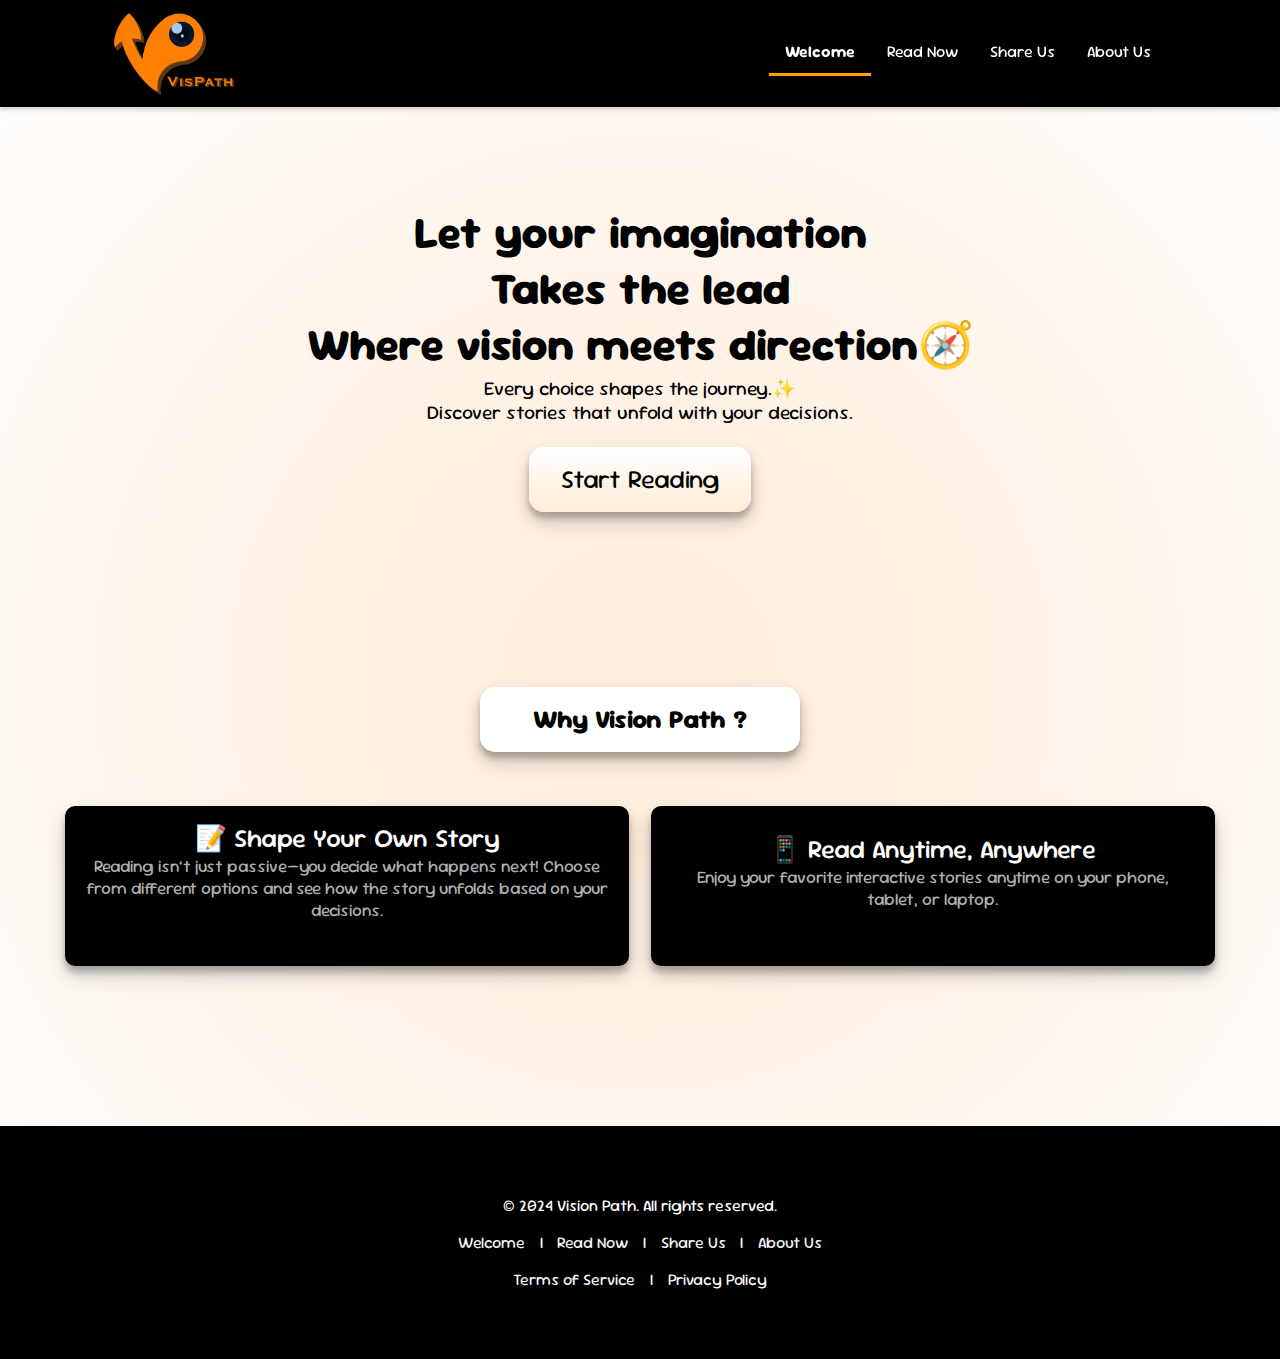
<file: index.html>
<!DOCTYPE html>
<html lang="en">
<head>
  <meta charset="UTF-8">
  <meta name="viewport" content="width=device-width, initial-scale=1.0">
  <link rel="preconnect" href="https://fonts.googleapis.com">
  <link rel="preconnect" href="https://fonts.gstatic.com" crossorigin>
  <link href="https://fonts.googleapis.com/css2?family=Sour+Gummy:ital,wght@0,100..900;1,100..900&display=swap" rel="stylesheet">
  <title>Vision Path — Welcome</title>
  <link rel="stylesheet" href="styles/index.css">
</head>
<body>

  <div class="navbar-div">
    <img class="logo" src="images/logo.png">
    <div class="nav-links">
      <a href="#" class="welcome navigation-button">
        Welcome
      </a>
      <a href="read_now.html" class="navigation-button">
        Read Now
      </a>
      <a href="share_us.html" class="navigation-button">
        Share Us
      </a>
      <a href="about_us.html" class="navigation-button">
        About Us
      </a>
   </div>
  </div>

  <div class="content">
    <div class="caption-button-div">
      <div class="caption">
          Let your imagination<br>Takes the lead<br>Where vision meets direction🧭
      </div>
      <div class="second-caption">
        Every choice shapes the journey.✨<br> Discover stories that unfold with your decisions.
      </div>
      <a href="read_now.html">
        <button class="readnow-button">
          <span>Start Reading </span>
        </button>
      </a>
    </div>
    <div class="Why-Vispath">
      Why Vision Path ?
    </div>
    <div class="Container-1">
      <div class="Container-2">
        <div class="Title">
          📝 Shape Your Own Story
        </div>
        <div class="Description">
          Reading isn’t just passive—you decide what happens next! Choose from different options and see how the story unfolds based on your decisions.
        </div>
      </div>
      <div class="Container-2">
        <div class="Title">
          📱 Read Anytime, Anywhere
        </div>
        <div class="Description">
          Enjoy your favorite interactive stories anytime on your phone, tablet, or laptop.
        </div>
      </div>
    </div>
  </div>

  <footer>
    <p class="copyright">
      © 2024 Vision Path. All rights reserved.
    </p>
    <p>
      <a href="#">Welcome</a> |
      <a href="read_now.html">Read Now</a> |
      <a href="share_us.html">Share Us</a> |
      <a href="about_us.html">About Us</a>
    </p>
    <p>
      <a href="#">Terms of Service</a> | <a href="#">Privacy Policy</a>
    </p>
  </footer>
</body>
</html>
</file>
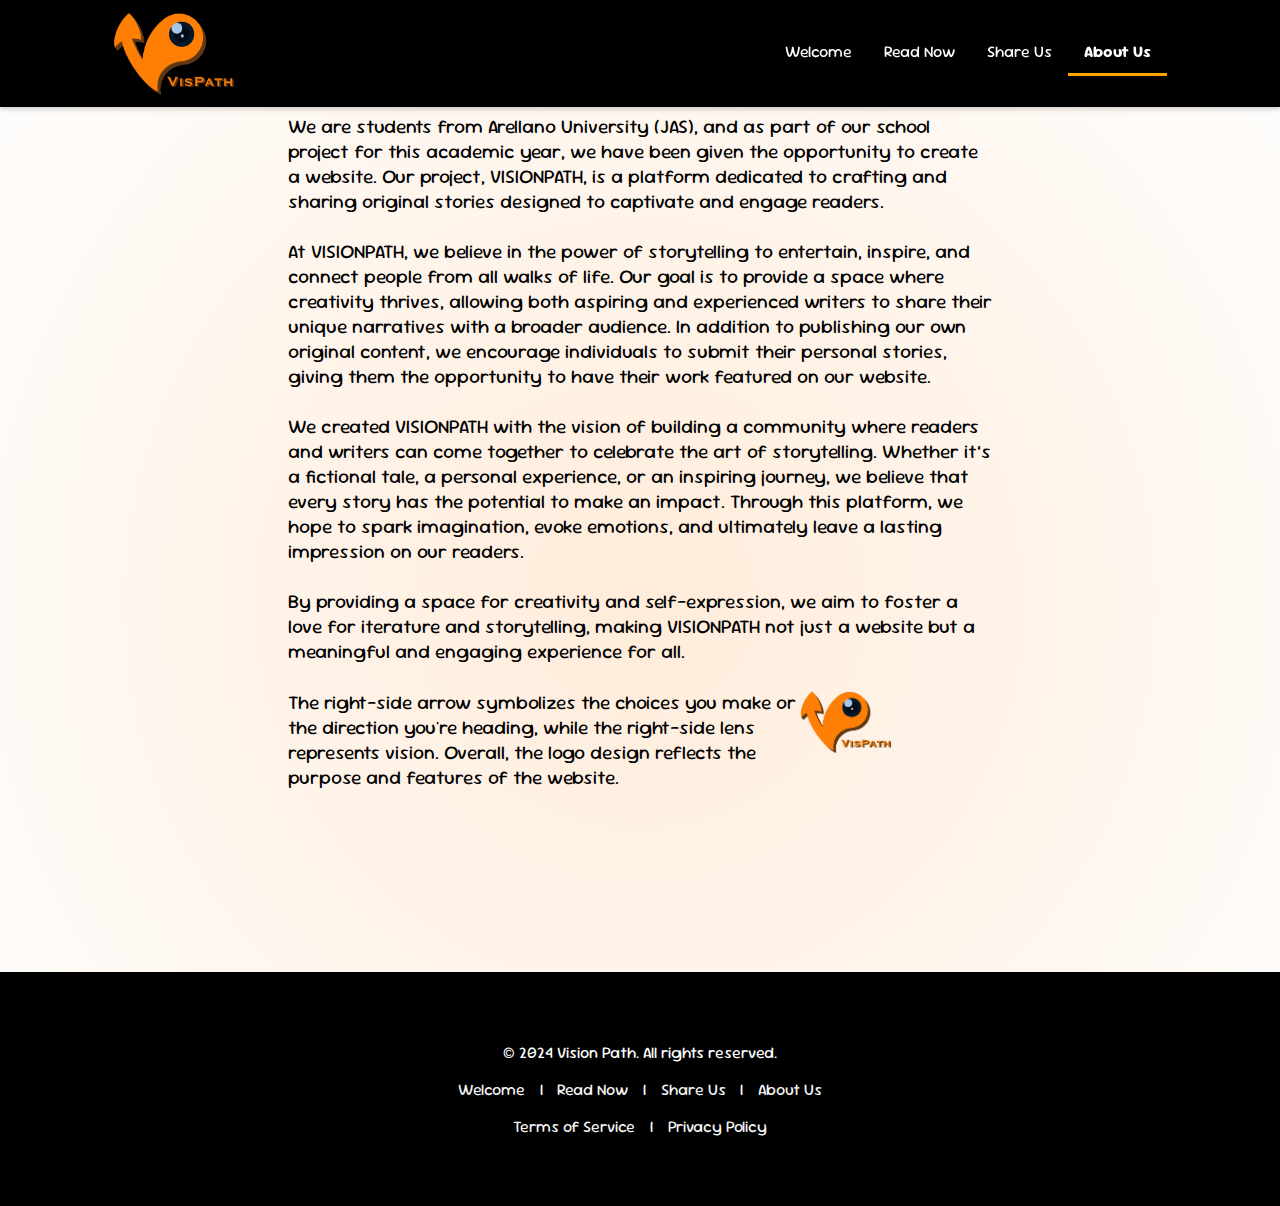
<file: about_us.html>
<!DOCTYPE html>
<html lang="en">
<head>
  <meta charset="UTF-8">
  <meta name="viewport" content="width=device-width, initial-scale=1.0">
  <link rel="preconnect" href="https://fonts.googleapis.com">
  <link rel="preconnect" href="https://fonts.gstatic.com" crossorigin>
  <link href="https://fonts.googleapis.com/css2?family=Sour+Gummy:ital,wght@0,100..900;1,100..900&display=swap" rel="stylesheet">
  <title>Vision Path — About Us</title>
  <link rel="stylesheet" href="styles/about_us.css">
</head>
<body>

  <div class="navbar-div">
    <img class="logo" src="images/logo.png">
    <div class="nav-links">
      <a href="index.html" class="navigation-button">
        Welcome
      </a>
      <a href="read_now.html" class="navigation-button">
        Read Now
      </a>
      <a href="share_us.html" class="navigation-button">
        Share Us
      </a>
      <a href="#" class="about-us navigation-button">
        About Us
      </a>
   </div>
  </div>

  <div class="content">
    <div class="about-us-container">
      <div class="about-us-paragraph about-us-font-style">
        We are students from Arellano University (JAS), and as part of our school project for 
        this academic year, we have been given the opportunity to create a website. Our 
        project, VISIONPATH, is a platform dedicated to crafting and sharing original stories 
        designed to captivate and engage readers.
        <br>
        <br> 
        At VISIONPATH, we believe in the power of storytelling to entertain, inspire, and 
        connect people from all walks of life. Our goal is to provide a space where creativity 
        thrives, allowing both aspiring and experienced writers to share their unique narratives 
        with a broader audience. In addition to publishing our own original content, we 
        encourage individuals to submit their personal stories, giving them the opportunity to 
        have their work featured on our website.
        <br>
        <br> 
        We created VISIONPATH with the vision of building a community where readers and 
        writers can come together to celebrate the art of storytelling. Whether it’s a fictional tale, 
        a personal experience, or an inspiring journey, we believe that every story has the 
        potential to make an impact. Through this platform, we hope to spark imagination, 
        evoke emotions, and ultimately leave a lasting impression on our readers.
        <br>
        <br>
        By providing a space for creativity and self-expression, we aim to foster a love for 
        iterature and storytelling, making VISIONPATH not just a website but a meaningful and 
        engaging experience for all. 
      </div>
      <div class="about-logo">
        <div class="about-logo-paragraph about-us-font-style">
          The right-side arrow symbolizes the choices you make or the direction you're heading, while the right-side lens represents vision.                  
          Overall, the logo design reflects the purpose and features of the website.
        </div>      
        <img src="images/logo.png" class="our-logo">
      </div>
    </div>
  </div>

  <footer>
    <p class="copyright">
      © 2024 Vision Path. All rights reserved.
    </p>
    <p>
      <a href="index.html">Welcome</a> |
      <a href="read_now.html">Read Now</a> |
      <a href="share_us.html">Share Us</a> |
      <a href="#">About Us</a>
    </p>
    <p>
      <a href="#">Terms of Service</a> | <a href="#">Privacy Policy</a>
    </p>
</footer>
</body>
</html>
</file>
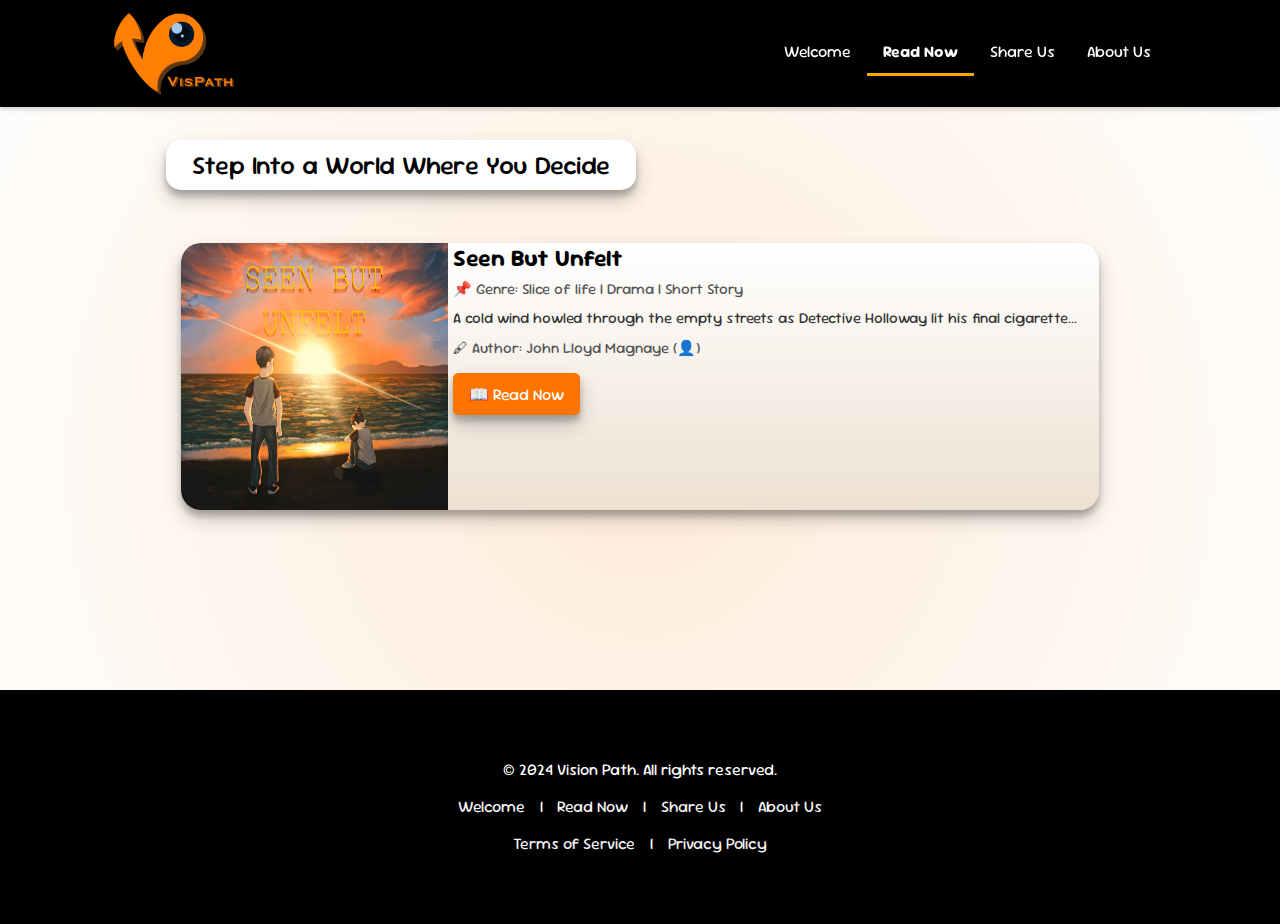
<file: read_now.html>
<!DOCTYPE html>
<html lang="en">
<head>
  <meta charset="UTF-8">
  <meta name="viewport" content="width=device-width, initial-scale=1.0">
  <link rel="preconnect" href="https://fonts.googleapis.com">
  <link rel="preconnect" href="https://fonts.gstatic.com" crossorigin>
  <link href="https://fonts.googleapis.com/css2?family=Sour+Gummy:ital,wght@0,100..900;1,100..900&display=swap" rel="stylesheet">
  <title>Vision Path — Read Now</title>
  <link rel="stylesheet" href="styles/read_now.css">
</head>
<body>

  <div class="navbar-div">
    <img class="logo" src="images/logo.png">
    <div class="nav-links">
      <a href="index.html" class="navigation-button">
        Welcome
      </a>
      <a href="#" class="read-now navigation-button">
        Read Now
      </a>
      <a href="share_us.html" class="navigation-button">
        Share Us
      </a>
      <a href="about_us.html" class="navigation-button">
        About Us
      </a>
   </div>
  </div>

  <div class="content">
    <div class="stories-caption-div">
      <p class="stories-caption">
        Step Into a World Where You Decide     
      </p>
    </div>
    <div class="story-cover-description-div">     
      <img src="images/storyCover.JPG" class="story-cover-img">
      <div class="story-description-container">
        <div class="story-title">Seen But Unfelt</div>
        <div class="story-meta">📌 Genre: Slice of life | Drama | Short Story</div>  
        <div class="story-description">A cold wind howled through the empty streets as Detective Holloway lit his final cigarette...</div>
        <div class="story-meta">🖋 Author: John Lloyd Magnaye (👤)</div>
        <a href="seen_but_unfelt.html" class="btn">📖 Read Now</a>
      </div>
    </div>
  </div>

  <footer>
    <p class="copyright">
      © 2024 Vision Path. All rights reserved.
    </p>
    <p>
      <a href="index.html">Welcome</a> |
      <a href="#">Read Now</a> |
      <a href="share_us.html">Share Us</a> |
      <a href="about_us.html">About Us</a>
    </p>
    <p>
      <a href="#">Terms of Service</a> | <a href="#">Privacy Policy</a>
    </p>
</footer>
</body>
</html>
</file>
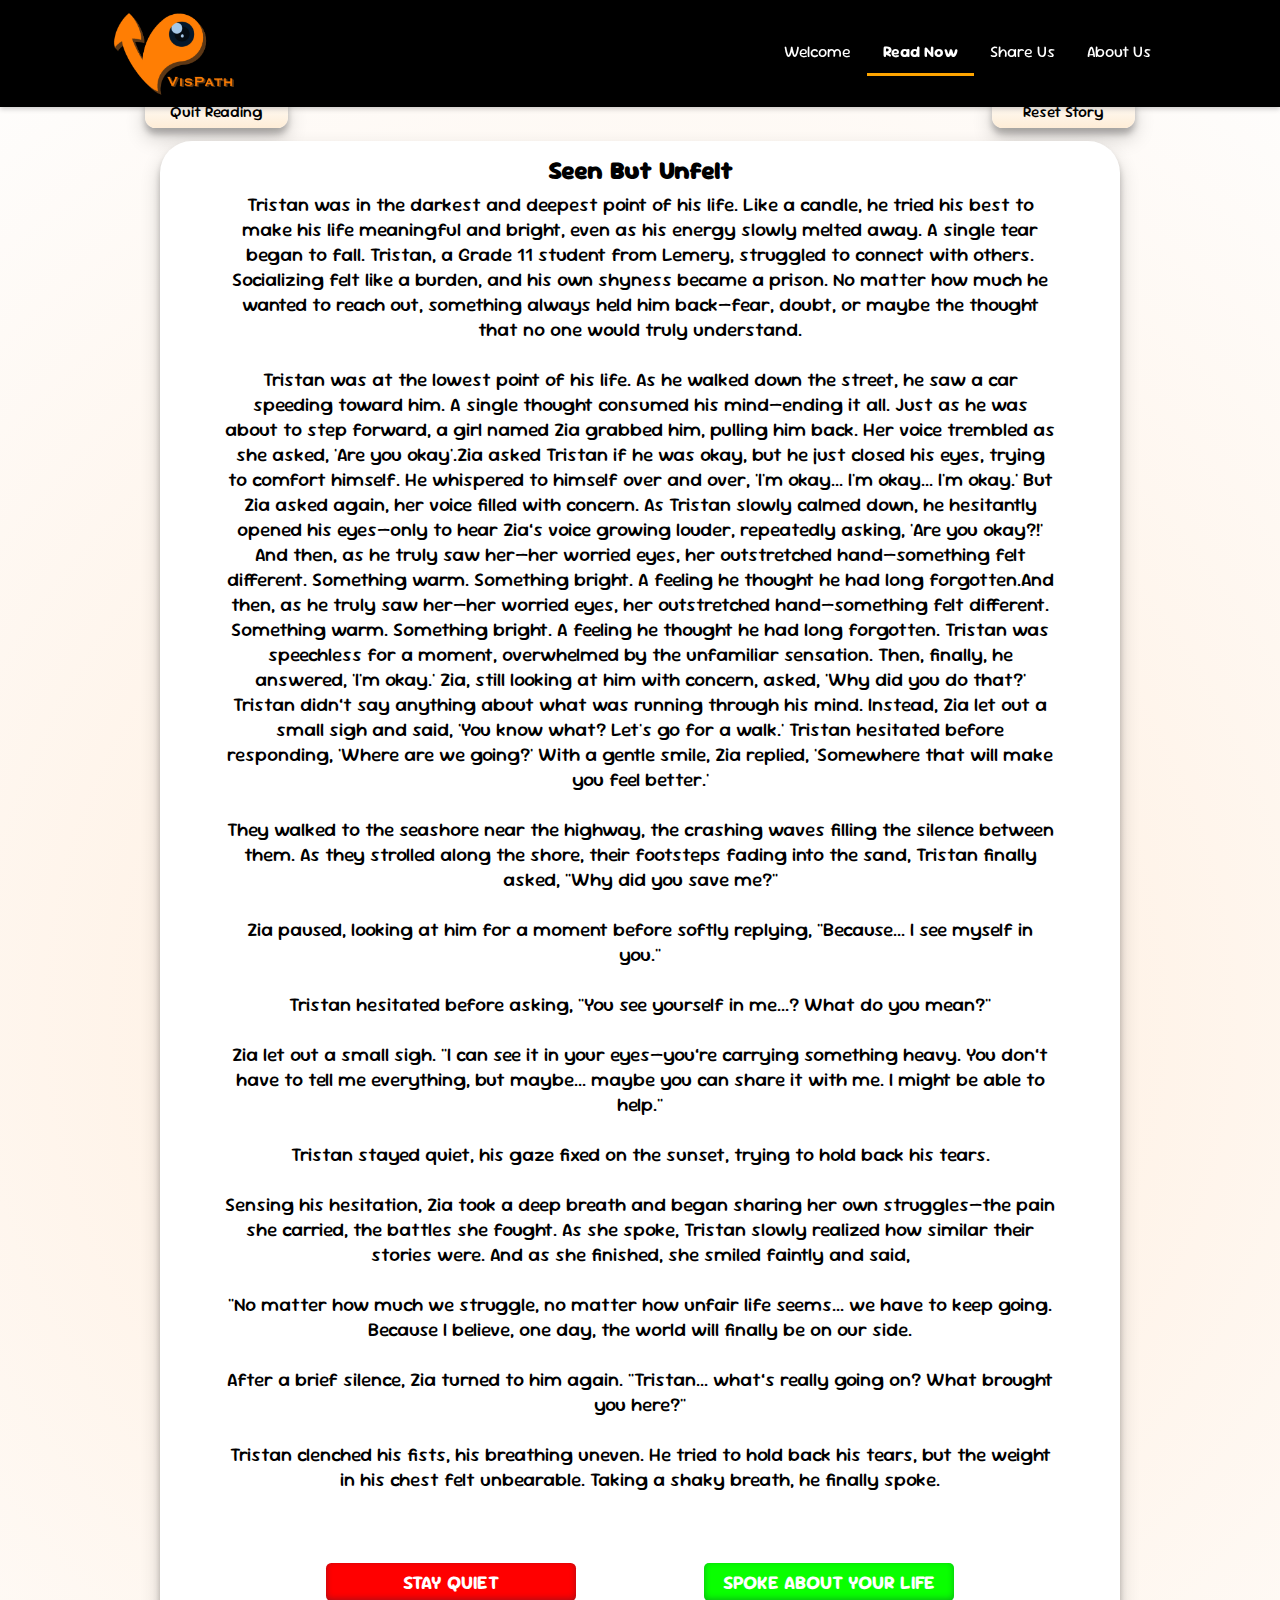
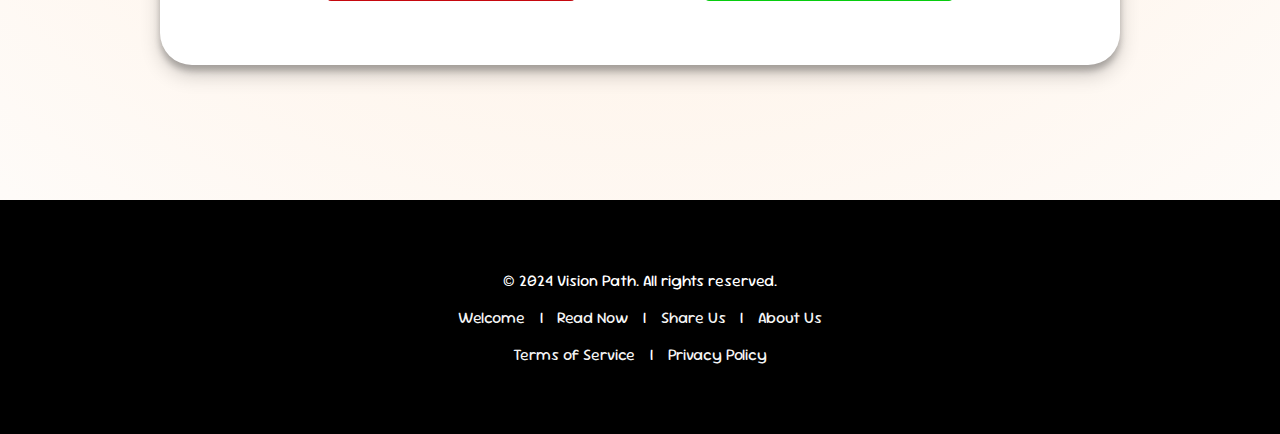
<file: seen_but_unfelt.html>
<!DOCTYPE html>
<html lang="en">
<head>
  <meta charset="UTF-8">
  <meta name="viewport" content="width=device-width, initial-scale=1.0">
  <link rel="preconnect" href="https://fonts.googleapis.com">
  <link rel="preconnect" href="https://fonts.gstatic.com" crossorigin>
  <link href="https://fonts.googleapis.com/css2?family=Sour+Gummy:ital,wght@0,100..900;1,100..900&display=swap" rel="stylesheet">
  <title>Vision Path — Read Now Seen But Unfelt</title>
  <link rel="stylesheet" href="styles/seen_but_unfelt.css">
</head>
<body>

  <div class="navbar-div">
    <img class="logo" src="images/logo.png">
    <div class="nav-links">
      <a href="index.html" class="navigation-button">
        Welcome
      </a>
      <a href="#" class="read-now navigation-button">
        Read Now
      </a>
      <a href="share_us.html" class="navigation-button">
        Share Us
      </a>
      <a href="about_us.html" class="navigation-button">
        About Us
      </a>
   </div>
  </div>

  <div class="content">
    <div class="quit-reset-button">
      <a href="read_now.html" class="quit-reading">
        Quit Reading
      </a>
      <a href="#" onclick="reset_story()" class="quit-reading">
        Reset Story
      </a>
    </div>
    <div id="container-id" class="container">
      <div class="title-container" >Seen But Unfelt</div>
      <div class="story-container">
        Tristan was in the darkest and deepest point of his life. Like a candle, he tried his best to make his life meaningful and bright, even as his energy slowly melted away. A single tear began to fall. Tristan, a Grade 11 student from Lemery, struggled to connect with others. Socializing felt like a burden, and his own shyness became a prison. No matter how much he wanted to reach out, something always held him back—fear, doubt, or maybe the thought that no one would truly understand. 
        <br>
        <br>
        Tristan was at the lowest point of his life. As he walked down the street, he saw a car speeding toward him. A single thought consumed his mind—ending it all. Just as he was about to step forward, a girl named Zia grabbed him, pulling him back. Her voice trembled as she asked, 'Are you okay'.Zia asked Tristan if he was okay, but he just closed his eyes, trying to comfort himself. He whispered to himself over and over, 'I'm okay... I'm okay... I'm okay.' But Zia asked again, her voice filled with concern. As Tristan slowly calmed down, he hesitantly opened his eyes—only to hear Zia’s voice growing louder, repeatedly asking, 'Are you okay?!' And then, as he truly saw her—her worried eyes, her outstretched hand—something felt different. Something warm. Something bright. A feeling he thought he had long forgotten.And then, as he truly saw her—her worried eyes, her outstretched hand—something felt different. Something warm. Something bright. A feeling he thought he had long forgotten. Tristan was speechless for a moment, overwhelmed by the unfamiliar sensation. Then, finally, he answered, 'I'm okay.' Zia, still looking at him with concern, asked, 'Why did you do that?' Tristan didn’t say anything about what was running through his mind. Instead, Zia let out a small sigh and said, 'You know what? Let's go for a walk.' Tristan hesitated before responding, 'Where are we going?' With a gentle smile, Zia replied, 'Somewhere that will make you feel better.'
        <br>
        <br>
        They walked to the seashore near the highway, the crashing waves filling the silence between them. As they strolled along the shore, their footsteps fading into the sand, Tristan finally asked, "Why did you save me?"
        <br>
        <br>
        Zia paused, looking at him for a moment before softly replying, "Because... I see myself in you."
        <br>
        <br>
        Tristan hesitated before asking, "You see yourself in me...? What do you mean?"
        <br>
        <br>
        Zia let out a small sigh. "I can see it in your eyes—you’re carrying something heavy. You don’t have to tell me everything, but maybe... maybe you can share it with me. I might be able to help."
        <br>
        <br>
        Tristan stayed quiet, his gaze fixed on the sunset, trying to hold back his tears.
        <br>
        <br>
        Sensing his hesitation, Zia took a deep breath and began sharing her own struggles—the pain she carried, the battles she fought. As she spoke, Tristan slowly realized how similar their stories were. And as she finished, she smiled faintly and said,
        <br>
        <br>
        "No matter how much we struggle, no matter how unfair life seems... we have to keep going. Because I believe, one day, the world will finally be on our side.
        <br>
        <br>
        After a brief silence, Zia turned to him again. "Tristan... what’s really going on? What brought you here?"
        <br>
        <br>
        Tristan clenched his fists, his breathing uneven. He tried to hold back his tears, but the weight in his chest felt unbearable. Taking a shaky breath, he finally spoke.
      </div>

      <div class="option-container">
        <div class="option1" onclick="STAY_QUIET()">
          STAY QUIET
        </div>
        <div class="option2" onclick="SPOKE_ABOUT_YOUR_LIFE()">
          SPOKE ABOUT YOUR LIFE
        </div>
      </div>
    </div>
  </div>

  <footer>
    <p class="copyright">
      © 2024 Vision Path. All rights reserved.
    </p>
    <p>
      <a href="index.html">Welcome</a> |
      <a href="#">Read Now</a> |
      <a href="share_us.html">Share Us</a> |
      <a href="about_us.html">About Us</a>
    </p>
    <p>
      <a href="#">Terms of Service</a> | <a href="#">Privacy Policy</a>
    </p>
  </footer>

  <script src="scripts/seen_but_unfelt.js"></script>
</body>
</html>
</file>
<file: styles/index.css>
.caption-button-div {
  transform: translateY(-20px); /* Nagsisimula sa taas */
  animation: slideDown 0.6s ease-out forwards;
}
@keyframes slideDown {
    from {
        transform: translateY(-20px);
    }
    to {
        transform: translateY(0);
    }
}
body {
margin: 0;
font-family:"Sour Gummy", serif;
background: rgb(255,236,218);
background: radial-gradient(circle, rgba(255,236,218,1) 0%, rgba(254,254,254,1) 100%);
}
.content {
margin: 12.5vw  4.167vw;
display: flex;
align-items: center;
flex-direction: column;
gap: 4.167vw ;
}
.navbar-div {
position: fixed;
top: 0;
left: 0;
width: 100%;
background-color: #000000;
padding: 0.833vw 0px;
display: flex;
gap: 41.667vw;
justify-content: center;
align-items: center;
color: white;
box-shadow: 0 2px 5px rgba(0, 0, 0, 0.2);
z-index: 1000;
}
.navbar-div a {
color: white;
text-decoration: none;
padding: 0.833vw 1.25vw;
}
.navbar-div a:hover {
background-color: #575757;
border-radius: 5px;
}
.nav-links {
display: flex;
}
.logo {
width: auto;
height: 6.667vw ;
}  
.welcome {
border-bottom: 0.25vw solid orange;
font-weight: bold;
}    
.caption-button-div {
text-align: center;
padding-top: 5vw ;  
padding-bottom: 8vw;  
}
.caption {
font-size: 3.500vw;
font-weight: 800;
margin: 0px;
padding: 0px;            
line-height: 125%;
}
.second-caption {
font-size: 1.5vw;
font-weight: 56.25rem;
margin-top: 0.417vw;
margin-bottom: 1.667vw;
padding: 0px;            
line-height: 125%;      
}
.readnow-button {
font-family: "Sour Gummy", serif;
padding: 1.25vw  2.5vw;
font-size: 2vw;
border: none;
border-radius: 15px;
background: rgb(254,237,215);
background: linear-gradient(0deg, rgba(254,237,215,1) 0%, rgba(255,255,255,1) 100%);
box-shadow: rgba(0, 0, 0, 0.19) 0px 10px 20px, rgba(0, 0, 0, 0.23) 0px 6px 6px;   
}
.readnow-button span {
cursor: pointer;
display: inline-block;
position: relative;
transition: 0.5s;
}
.readnow-button span:after {
content: '\00bb';
position: absolute;
opacity: 0;
top: 0;
right: -20px;
transition: 0.5s;
}
.readnow-button:hover span {
padding-right: 20px;
}
.readnow-button:hover span:after {
opacity: 1;
right: 0;
}
.Why-Vispath {
color: rgb(0, 0, 0);
background: white;
padding: 1.25vw  4.167vw;
border-radius: 15px;
font-size: 2vw ;
font-weight: 800;
display: inline-block;
box-shadow: rgba(0, 0, 0, 0.19) 0px 10px 20px, rgba(0, 0, 0, 0.23) 0px 6px 6px;
}
.Container-1 {
display: grid;
grid-template-columns: repeat(auto-fit, minmax(100px, 1fr)); 
gap: 1.667vw;
justify-content: center;
}
.Container-2 {
background-color: rgb(0, 0, 0);
padding: 1.25vw 1.667vw;
border-radius: 10px;
box-shadow: rgba(0, 0, 0, 0.19) 0px 10px 20px, rgba(0, 0, 0, 0.23) 0px 6px 6px;
text-align: center;
display: flex;
justify-content: center;
align-items: center;
flex-direction: column;
padding-bottom: 5vh;
}
.Title {
font-size: 2vw;
font-weight: 500;
color: white;
}
.Description {
margin-block-start: 0;
margin-block-end: 0;
margin: 0;
padding: 0;
color: rgba(255, 255, 255, 0.7);
font-size: 1.333vw;
font-weight: 400;
}
footer {
background: rgb(0, 0, 0);
color: white;
text-align: center;
padding: 4.167vw ;
margin-top: auto;
}
footer a {
color: #f4f4f4;
text-decoration: none;
margin: 0px  0.833vw;
}

@media (max-width: 768px) {

  .navbar-div {
    padding: 1.30vw 0px;
    gap: 42.97vw;
  }
  .navigation-button {
    font-size: 1.46vw ;
  }
  .navbar-div a {
    color: white;
    text-decoration: none;
    padding: 1.04vw 1.30vw;
  }
  .logo {
    width: auto;
    height: 6.51vw;
  }
  .welcome {
    border-bottom: 0.5vw solid orange;
    font-weight: bold;
  }
  .content {
    margin: 13.02vw 6.51vw;
    display: flex;
    align-items: center;
    flex-direction: column;
    gap: 4.56vw ;
  }
  .caption-button-div {
  text-align: center;
  padding-top: 3.500vw ;  
  padding-bottom: 7vw;  
  }
  .caption {
    font-size: 3.500vw;
    font-weight: 800;
    margin: 0px;
    padding: 0px;            
    line-height: 125%;
  }
  .second-caption {
    font-size: 1.5vw;
    font-weight: 56.25rem;
    margin-top: 0.417vw;
    margin-bottom: 1.667vw;
    padding: 0px;            
    line-height: 125%;      
  }
  .readnow-button {
    padding: 1.25vw  2.5vw;
    font-size: 2vw;
    border: none;
    border-radius: 15px;
    background: rgb(254,237,215);
    background: linear-gradient(0deg, rgba(254,237,215,1) 0%, rgba(255,255,255,1) 100%);
    box-shadow: rgba(0, 0, 0, 0.19) 0px 10px 20px, rgba(0, 0, 0, 0.23) 0px 6px 6px;   
  }
  .readnow-button span {
    cursor: pointer;
    display: inline-block;
    position: relative;
    transition: 0.5s;
  }
  .readnow-button span:after {
    content: '\00bb';
    position: absolute;
    opacity: 0;
    top: 0;
    right: -20px;
    transition: 0.5s;
  }
  .readnow-button:hover span {
    padding-right: 20px;
  }
  .readnow-button:hover span:after {
    opacity: 1;
    right: 0;
  }
  .Why-Vispath {
    padding: 1.25vw  4.167vw;
    font-size: 2vw ;
  }
  .Container-1 {
    grid-template-columns: repeat(auto-fit, minmax(100px, 1fr)); 
    gap: 1.667vw;
    justify-content: center;
  }
  .Container-2 {
    padding: 1.25vw 1.667vw;
    display: flex;
    justify-content: center;
    align-items: center;
    flex-direction: column;
    padding-bottom: 5vh;
  }
  .Title {
    font-size: 2vw;
  }
  .Description {
    font-size: 1.333vw;
  }
  .copyright {
    font-size: 1.43vw;
  }
  footer {
    padding: 2.604vw;
    margin-top: auto;
  }
  footer a {
    margin: 0px 1.042vw;
    font-size: 1.433vw;
  }
}

@media (max-width: 576px) {
  .navbar-div {
    padding: 2vw 1vw;
    gap: 19.46vw;
  }
  .navigation-button {
    font-size: 2.5vw;
  }
  .navbar-div a {
    color: white;
    text-decoration: none;
    padding: 1.21vw 1.95vw ;
  }
  .logo {
    width: auto;
    height: 8vw ;
  }
  .welcome {
    border-bottom: 0.5vw solid orange;
    font-weight: bold;
  }
  .content {
    margin-top: 40vw ;
    margin-left: 12.17vw;
    margin-right: 12.17vw;
    margin-bottom: 8vw;
    display: flex;
    align-items: center;
    flex-direction: column;
    gap: 15vw  ;
  }
  .caption-button-div {
  text-align: center;
  padding-top: 0px ;
  margin-top: 20vw;
  margin-bottom: 30vw;  
  padding-bottom: 0.2vw;  
  }
  .caption {
    font-size: 7vw;
    font-weight: 800;
    margin: 0px;
    padding: 0px;            
    line-height: 125%;
  }
  .second-caption {
    font-size: 4vw;
    font-weight: 56.25rem;
    margin-top: 0.417vw;
    margin-bottom: 2vw;
    padding: 0px;            
    line-height: 125%;      
  }
  .readnow-button {
    padding: 3vw  6vw;
    font-size: 3vw;
    border: none;
    border-radius: 15px;
    background: rgb(254,237,215);
    background: linear-gradient(0deg, rgba(254,237,215,1) 0%, rgba(255,255,255,1) 100%);
    box-shadow: rgba(0, 0, 0, 0.19) 0px 10px 20px, rgba(0, 0, 0, 0.23) 0px 6px 6px;   
  }
  .readnow-button span {
    cursor: pointer;
    display: inline-block;
    position: relative;
    transition: 0.5s;
  }
  .readnow-button span:after {
    content: '\00bb';
    position: absolute;
    opacity: 0;
    top: 0;
    right: -1.5vw;
    transition: 0.5s;
  }
  .readnow-button:hover span {
    padding-right: 2vw;
  }
  .readnow-button:hover span:after {
    opacity: 1;
    right: 0;
  }
  .Why-Vispath {
    padding: 2vw  4vw;
    font-size: 5vw ;
  }
  .Container-1 {
    grid-template-columns: 1fr;
    grid-auto-rows: 30vw; 
    gap: 8vw;
    justify-content: center;
  }
  .Container-2 {
    padding: 1vw 1.44vw;
    display: flex;
    justify-content: center;
    align-items: center;
    flex-direction: column;
    padding-bottom: 2vw;
  }
  .Title {
    font-size: 5vw;
  }
  .Description {
    font-size: 3vw;
  }
  .copyright {
    font-size: 2.5vw;
    margin-top: 1vw;
    margin-bottom: 0px;
  }
  footer {
    padding: 2vw;
    margin-top: auto;
    display: flex;
    flex-direction: column;
    gap: 0vw;
  }
  p {
    margin: 0px;
    margin-bottom: 1vw;
  }
  footer a {
    margin: 0px  0vw;
    font-size: 2.5vw;
  }
}
</file>
<file: styles/about_us.css>
.content {
  transform: translateY(-20px); /* Nagsisimula sa taas */
  animation: slideDown 0.6s ease-out forwards;
}
@keyframes slideDown {
  from {
      transform: translateY(-20px);
  }
  to {
      transform: translateY(0);
  }s
}

body {
  margin: 0;
  font-family: "Sour Gummy", serif;
  background: rgb(255,236,218);
  background: radial-gradient(circle, rgba(255,236,218,1) 0%, rgba(254,254,254,1) 100%);
}
.content {
  margin: 10.5vw  4.167vw;
  display: flex;
  align-items: center;
  flex-direction: column;
  gap: 4.167vw ;
}
.navbar-div {
  position: fixed;
  top: 0;
  left: 0;
  width: 100%;
  background-color: #000000;
  padding: 0.833vw 0px;
  display: flex;
  gap: 41.667vw;
  justify-content: center;
  align-items: center;
  color: white;
  box-shadow: 0 2px 5px rgba(0, 0, 0, 0.2);
  z-index: 1000;
}
.navbar-div a {
  color: white;
  text-decoration: none;
  padding: 0.833vw 1.25vw;
}
.navbar-div a:hover {
  background-color: #575757;
  border-radius: 5px;
}
.nav-links {
  display: flex;
}
.logo {
  width: auto;
  height: 6.667vw ;
}
.about-us {
  border-bottom: 0.25vw solid orange;
  font-weight: bold;
}
.about-us-container {
  display:flex ;
  display: flex;
  flex-direction: column;
  justify-content: center;
  align-items: center;
  width: 55vw;
  min-height: 50vw;
  gap: 2vw;
}
.about-us-font-style {
  font-size: 1.5vw;
}
.about-logo {
  display: grid ;
  grid-template-columns: repeat(2, 10vw);
  grid-template-rows: repeat(1, 10vw);
  justify-content: start;
  align-items: start;
  width: 55vw;
  height: auto;
  gap: 30vw;
}
.about-logo-paragraph {
  width: 40vw;
  height: auto;
}
.our-logo {
  width: auto;
  height: 5vw;
}
footer {
  background: rgb(0, 0, 0);
  color: white;
  text-align: center;
  padding: 4.167vw ;
  margin-top: auto;
}
footer a {
  color: #f4f4f4;
  text-decoration: none;
  margin: 0px  0.833vw;
}

@media (max-width: 768px) {

  .navbar-div {
    padding: 1.30vw 0px;
    gap: 42.97vw;
  }
  .navigation-button {
    font-size: 1.46vw ;
  }
  .navbar-div a {
    color: white;
    text-decoration: none;
    padding: 1.04vw 1.30vw;
  }
  .logo {
    width: auto;
    height: 6.51vw;
  }
  .about-us {
    border-bottom: 0.5vw solid orange;
    font-weight: bold;
  }
  .content {
    margin-top: 15.02vw;
    margin-bottom: 20vw;
    margin-left: 6.51vw;
    margin-right: 6.51vw;
    display: flex;
    align-items: center;
    flex-direction: column;
    gap: 4.56vw ;
  }
  .about-us-container {
    display:flex ;
    display: flex;
    flex-direction: column;
    justify-content: center;
    align-items: center;
    width: 65vw;
    min-height: 50vw;
    gap: 2vw;
  }
  .about-us-font-style {
    font-size: 2.5vw;
  }
  .about-logo {
    display: grid ;
    grid-template-columns: repeat(2, 10vw);
    grid-template-rows: repeat(1, 10vw);
    justify-content: start;
    align-items: start;
    width: 65vw;
    height: auto;
    gap: 40vw;
  }
  .about-logo-paragraph {
    width: 50vw;
    height: auto;
  }
  .our-logo {
    width: auto;
    height: 9vw;
  }
  .copyright {
    font-size: 1.43vw;
  }
  footer {
    padding: 2.604vw;
    margin-top: auto;
  }
  footer a {
    margin: 0px 1.042vw;
    font-size: 1.433vw;
  }
}
@media (max-width: 576px) {
  .navbar-div {
    padding: 2vw 1vw;
    gap: 19.46vw;
  }
  .navigation-button {
    font-size: 2.5vw;
  }
  .navbar-div a {
    color: white;
    text-decoration: none;
    padding: 1.21vw 1.95vw ;
  }
  .logo {
    width: auto;
    height: 8vw ;
  }
  .about-us {
    border-bottom: 0.5vw solid orange;
    font-weight: bold;
  }
  .content {
    margin-top: 20vw;
    margin-bottom: 70vw;
    margin-left: 6.51vw;
    margin-right: 6.51vw;
    display: flex;
    align-items: center;
    flex-direction: column;
    gap: 4.56vw ;
  }
  .about-us-container {
    display:flex ;
    display: flex;
    flex-direction: column;
    justify-content: center;
    align-items: center;
    width: 65vw;
    min-height: 50vw;
    gap: 10vw;
  }
  .about-us-font-style {
    font-size: 4.5vw;
  }
  .about-logo {
    display: grid ;
    grid-template-columns: repeat(2, 10vw);
    grid-template-rows: repeat(1, 10vw);
    justify-content: start;
    align-items: start;
    width: 65vw;
    height: auto;
    gap: 40vw;
  }
  .about-logo-paragraph {
    width: 50vw;
    height: auto;
  }

  .our-logo {
    width: auto;
    height: 15vw;
  }
  .copyright {
    font-size: 2.5vw;
    margin-top: 1vw;
    margin-bottom: 0px;
  }
  footer {
    padding: 2vw;
    margin-top: auto;
    display: flex;
    flex-direction: column;
    gap: 0vw;
  }
  p {
    margin: 0px;
    margin-bottom: 1vw;
  }
  footer a {
    margin: 0px  0vw;
    font-size: 2.5vw;
  }
}
</file>
<file: styles/read_now.css>
.content {
  transform: translateY(-20px); /* Nagsisimula sa taas */
  animation: slideDown 0.6s ease-out forwards;
}
@keyframes slideDown {
  from {
      transform: translateY(-20px);
  }
  to {
      transform: translateY(0);
  }s
}
body {
  margin: 0;
  font-family: "Sour Gummy", serif;
  background: rgb(255,236,218);
  background: radial-gradient(circle, rgba(255,236,218,1) 0%, rgba(254,254,254,1) 100%);
}
.content {
  margin: 12.5vw  4.167vw;
  display: flex;
  align-items: center;
  flex-direction: column;
  gap: 4.167vw ;
}
.navbar-div {
  position: fixed;
  top: 0;
  left: 0;
  width: 100%;
  background-color: #000000;
  padding: 0.833vw 0px;
  display: flex;
  gap: 41.667vw;
  justify-content: center;
  align-items: center;
  color: white;
  box-shadow: 0 2px 5px rgba(0, 0, 0, 0.2);
  z-index: 1000;
}
.navbar-div a {
  color: white;
  text-decoration: none;
  padding: 0.833vw 1.25vw;
}
.navbar-div a:hover {
  background-color: #575757;
  border-radius: 5px;
}
.nav-links {
  display: flex;
}
.logo {
  width: auto;
  height: 6.667vw ;
}
.read-now {
  border-bottom: 0.25vw solid orange;
  font-weight: bold;
}
.stories-caption-div {
  margin-right: 37.333vw;
  color: rgb(0, 0, 0);
  background: white;
  padding: 0.667vw 2vw;
  border-radius: 15px;
  font-size:  2vw;
  font-weight: 800;
  box-shadow: rgba(0, 0, 0, 0.19) 0px 10px 20px, rgba(0, 0, 0, 0.23) 0px 6px 6px;     
}
.stories-caption {
  margin: 0px;
  font-size:  2vw;
  font-weight: 500;
  color: rgb(0, 0, 0);
}
.story-cover-description-div {
  background: rgb(237,225,209);
  background: linear-gradient(0deg, rgba(237,225,209,1) 0%, rgba(255,255,255,1) 100%);
  display: flex;
  flex-direction: row;
  justify-content: start;
  gap: 0.417vw;
  margin: 0px;
  padding-right: 1.667vw;
  border-radius: 20px;
  box-shadow: rgba(0, 0, 0, 0.19) 0px 10px 20px, rgba(0, 0, 0, 0.23) 0px 6px 6px;    
}
.story-container {
  background: white;
  padding: 1.667vw;
  width: 400px;
  border-radius: 10px;
  box-shadow: 0 4px 10px rgba(0, 0, 0, 0.1);
}
.story-title {
  font-size: 1.833vw;
  font-weight: bold;
}
.story-meta {
  color: #555;
  font-size: 1.167vw;
  margin: 0.417vw 0px;
}
.story-description {
  font-size:  1.167vw;
  color: #333;
  margin:  0.833vw 0px;
}
.btn {
  display: inline-block;
  text-decoration: none;
  color: white;
  background: #ff7300;
  padding:  0.833vw 1.25vw;
  border-radius: 0.417vw;
  margin-top:  0.833vw;
  text-align: center;
  box-shadow: rgba(0, 0, 0, 0.19) 0px 10px 20px, rgba(0, 0, 0, 0.23) 0px 6px 6px;    
}      
.story-cover-img {
  max-width: 500%;
  height: auto;
  width: 20.833vw;
  aspect-ratio: 1/1;
  margin: 0px;
  border-top-left-radius: 20px;
  border-bottom-left-radius: 20px;
}
.story-description-div {
  margin: 0px;
}
footer {
  background: rgb(0, 0, 0);
  color: white;
  text-align: center;
  padding: 4.167vw ;
  margin-top: auto;
}
footer a {
  color: #f4f4f4;
  text-decoration: none;
  margin: 0px  0.833vw;
}

@media (max-width: 768px) {

  .navbar-div {
    padding: 1.30vw 0px;
    gap: 42.97vw;
  }
  .navigation-button {
    font-size: 1.46vw ;
  }
  .navbar-div a {
    color: white;
    text-decoration: none;
    padding: 1.04vw 1.30vw;
  }
  .logo {
    width: auto;
    height: 6.51vw;
  }
  .read-now {
    border-bottom: 0.5vw solid orange;
    font-weight: bold;
  }
  .content {
    margin: 13.02vw 6.51vw;
    display: flex;
    align-items: center;
    flex-direction: column;
    gap: 4.56vw ;
  }
  .stories-caption {
    font-size: 1.88vw ;
    font-weight: 500;
  }
  .stories-caption-div {
    margin-right: 41.67vw ;
    padding: 1.04vw  3.13vw;
  }
  .story-title {
    font-size: 1.95vw;
  }
  .story-meta {
    font-size: 1.30vw ;
    margin: 0.39vw 0px;
  }
  .story-description {
    font-size:  1.43vw;
    margin: 0.65vw 0px;
  }
  .btn {
    padding: 0.65vw 1.30vw;
    border-radius: 0.65vw;
    margin-top: 0.65vw;
    font-size:  1.43vw;
  }     
  .story-cover-img {
    max-width: 500%;
    height: 19.53vw;
    width: auto;
  }
  .copyright {
    font-size: 1.43vw;
  }
  footer {
    padding: 2.604vw;
    margin-top: auto;
  }
  footer a {
    margin: 0px 1.042vw;
    font-size: 1.433vw;
  }
}

@media (max-width: 576px) {
  .navbar-div {
    padding: 2vw 1vw;
    gap: 19.46vw;
  }
  .navigation-button {
    font-size: 2.5vw;
  }
  .navbar-div a {
    color: white;
    text-decoration: none;
    padding: 1.21vw 1.95vw ;
  }
  .logo {
    width: auto;
    height: 8vw ;
  }
  .read-now {
    border-bottom: 0.5vw solid orange;
    font-weight: bold;
  }
  .content {
    margin-bottom: 130vw;
    margin-top: 25vw;
    margin-left: 12.17vw;
    margin-right: 12.17vw;
    display: flex;
    align-items: center;
    flex-direction: column;
    gap: 8.52vw  ;
  }
  .stories-caption {
    font-size: 2.96vw;
    font-weight: 500;
  }
  .stories-caption-div {
    margin-right: 27.25vw ;
    padding: 1.56vw 3.89vw;
  }
  .story-title {
    font-size: 2.63vw ;
  }
  .story-meta {
    font-size: 1.95vw ;
    margin: 0.39vw  0px;
  }
  .story-description {
    font-size:  2.14vw;
    margin: 0.47vw 0px;
  }
  .btn {
    padding:0.97vw1.95vw;
    border-radius: 1.22vw;
    margin-top: 1.22vw;
    font-size:  1.95vw;
  }     
  .story-cover-img {
    max-width: 500%;
    height: 31.82vw ;
    width: auto;
    aspect-ratio: 9 / 16;
    object-fit: cover;
  }
  .copyright {
    font-size: 2.5vw;
    margin-top: 1vw;
    margin-bottom: 0px;
  }
  footer {
    padding: 2vw;
    margin-top: auto;
    display: flex;
    flex-direction: column;
    gap: 0vw;
  }
  p {
    margin: 0px;
    margin-bottom: 1vw;
  }
  footer a {
    margin: 0px  0vw;
    font-size: 2.5vw;
  }
}
</file>
<file: styles/seen_but_unfelt.css>
.content {
  transform: translateY(-20px); /*simula sa taas */
  animation: slideDown 0.6s ease-out forwards;
}
.story-container {
  transform: translateY(-20px); /*simula sa taas */
  animation: slideDown 0.6s ease-out forwards;
}
@keyframes slideDown {
  from {
      transform: translateY(-20px);
  }
  to {
      transform: translateY(0);
  }
}
 body {
  margin: 0;
  font-family: "Sour Gummy", serif;
  background: rgb(255,236,218);
  background: radial-gradient(circle, rgba(255,236,218,1) 0%, rgba(254,254,254,1) 100%);
}
.content {
  margin: 9vw  4.167vw;
  display: flex;
  align-items: center;
  flex-direction: column;
  gap: 1vw ;
}
.navbar-div {
  position: fixed;
  top: 0;
  left: 0;
  width: 100%;
  background-color: #000000;
  padding: 0.833vw 0px;
  display: flex;
  gap: 41.667vw;
  justify-content: center;
  align-items: center;
  color: white;
  box-shadow: 0 2px 5px rgba(0, 0, 0, 0.2);
  z-index: 1000;
}
.navbar-div a {
  color: white;
  text-decoration: none;
  padding: 0.833vw 1.25vw;
}
.navbar-div a:hover {
  background-color: #575757;
  border-radius: 5px;
}
.nav-links {
  display: flex;
}
.logo {
  width: auto;
  height: 6.667vw ;
}  
.read-now {
  border-bottom: 0.25vw solid orange;
  font-weight: bold;
}    
a {
color: inherit; 
text-decoration: none; 
}
.quit-reset-button {
  display: grid;
  grid-template-columns: 1fr 1fr;
  grid-template-rows: 1fr;
  align-items: stretch;
  gap: 55vw;
}
.quit-reading {
  text-align: center;
  padding: 0.5vw  2vw;
  font-size: 1.2vw;
  font-weight: 500;
  border-radius:0.833vw;
  background: rgb(254,237,215);
  background: linear-gradient(0deg, rgba(254,237,215,1) 0%, rgba(255,255,255,1) 100%);
  box-shadow: rgba(0, 0, 0, 0.19) 0px 10px 20px, rgba(0, 0, 0, 0.23) 0px 6px 6px; 
  cursor: pointer;
  opacity: 1;
  transition: 0.3s;   
}
.quit-reading:hover {opacity: 0.7}
.quit-reading:active {
  transform: scale(0.9);
  box-shadow: 0px 2px 4px rgba(58, 27, 27, 0.2);
}
.container {
  border-radius: 2.5vw ;
  background: white;
  box-shadow: rgba(0, 0, 0, 0.19) 0px 10px 20px, rgba(0, 0, 0, 0.23) 0px 6px 6px;
  display: flex;
  justify-content: start;
  align-items: center;
  flex-direction: column;
  width: 75vw;
  min-height: 50vw;
  padding-top: 1vw;
}
.title-container {
  text-align: center;
  font-size: 2vw ;
  font-weight: 900;
  margin-bottom: 2vw;
}
.story-container {
  text-align: center;
  font-size: 1.5vw;
  font-weight: 500;
  margin-bottom: 4vw;
  margin-left: 5vw;
  margin-right: 5vw;
  min-width: 5vw;
  min-height: auto;
}
.option-container {
  display: grid;
  grid-template-columns: 1fr 1fr;
  grid-template-rows: 1fr;
  align-items: stretch;
  gap: 10vw;
  margin-bottom: 5vw;
  margin-left: 2vw;
  margin-right: 2vw;
}
.option1 {
  text-align: center;
  background: rgb(255, 0, 0);
  box-shadow: rgba(50, 50, 93, 0.25) 0px 50px 100px -20px, rgba(0, 0, 0, 0.3) 0px 30px 60px -30px, rgba(10, 37, 64, 0.35) 0px -2px 6px 0px inset;
  padding: 0.5vw 1.5vw ;
  border-radius: 0.417vw;
  font-size: 1.5vw ;
  font-weight: 700 ;
  color: #ffffff;
  cursor: pointer;
  opacity: 1;
  transition: 0.3s;
}
.option1:hover {opacity: 0.7}
.option1:active {
  transform: scale(0.9);
  box-shadow: 0px 2px 4px rgba(0, 0, 0, 0.2);
}
.option2 {
  text-align: center;
  background: rgb(9, 255, 0);
  box-shadow: rgba(50, 50, 93, 0.25) 0px 50px 100px -20px, rgba(0, 0, 0, 0.3) 0px 30px 60px -30px, rgba(10, 37, 64, 0.35) 0px -2px 6px 0px inset;
  padding: 0.5vw 1.5vw ;
  border-radius: 5px;
  font-size: 1.5vw ;
  font-weight: 700 ;
  color: #ffffff;
  cursor: pointer;
  opacity: 1;
  transition: 0.3s;
}
.option2:hover {opacity: 0.7}
.option2:active {
  transform: scale(0.9);
  box-shadow: 0px 2px 4px rgba(0, 0, 0, 0.2);
}
footer {
  background: rgb(0, 0, 0);
  color: white;
  text-align: center;
  padding: 4.167vw ;
  margin-top: auto;
}
footer a {
  color: #f4f4f4;
  text-decoration: none;
  margin: 0px  0.833vw;
}

@media (max-width: 768px) {

  .navbar-div {
    padding: 1.30vw 0px;
    gap: 42.97vw;
  }
  .navigation-button {
    font-size: 1.46vw ;
  }
  .navbar-div a {
    color: white;
    text-decoration: none;
    padding: 1.04vw 1.30vw;
  }
  .logo {
    width: auto;
    height: 6.51vw;
  }
  .read-now {
    border-bottom: 0.5vw solid orange;
    font-weight: bold;
  }
  .content {
    margin: 12vw 6.51vw;
    display: flex;
    align-items: center;
    flex-direction: column;
    gap: 3vw ;
  }
  .quit-reset-button {
    display: grid;
    grid-template-columns: 1fr 1fr;
    grid-template-rows: 1fr;
    align-items: stretch;
    gap: 50vw;
  }
  .quit-reading {
    text-align: center;
    padding: 0.5vw  2vw;
    font-size: 2vw;
    font-weight: 500;
    border-radius: 0.833vw;
    background: rgb(254,237,215);
    background: linear-gradient(0deg, rgba(254,237,215,1) 0%, rgba(255,255,255,1) 100%);
    box-shadow: rgba(0, 0, 0, 0.19) 0px 10px 20px, rgba(0, 0, 0, 0.23) 0px 6px 6px; 
    margin-right: 0vw;  
    cursor: pointer;
    opacity: 1;
    transition: 0.3s;   
  }
  .quit-reading:hover {opacity: 0.7}
  .quit-reading:active {
    transform: scale(0.9);
    box-shadow: 0px 2px 4px rgba(0, 0, 0, 0.2);
  }
  .container {
    border-radius: 2.5vw ;
    background: white;
    box-shadow: rgba(0, 0, 0, 0.19) 0px 10px 20px, rgba(0, 0, 0, 0.23) 0px 6px 6px;
    display: flex;
    justify-content: start;
    align-items: center;
    flex-direction: column;
    width: 80vw;
    min-height: 50vw;
    padding-top: 1vw;
  }
  .title-container {
    text-align: center;
    font-size: 3.5vw ;
    font-weight: 900;
    margin-bottom: 2vw;
  }
  .story-container {
    text-align: center;
    font-size: 2vw;
    font-weight: 500;
    margin-bottom: 4vw;
    margin-left: 5vw;
    margin-right: 5vw;
    min-width: 5vw;
    min-height: auto;
  }
  .option-container {
    display: grid;
    grid-template-columns: 1fr 1fr;
    grid-template-rows: 1fr;
    align-items: stretch;
    gap: 15vw;
    margin-bottom: 5vw;
  }
  .option1 {
    text-align: center;
    background: rgb(255, 0, 0);
    box-shadow: rgba(50, 50, 93, 0.25) 0px 50px 100px -20px, rgba(0, 0, 0, 0.3) 0px 30px 60px -30px, rgba(10, 37, 64, 0.35) 0px -2px 6px 0px inset;
    padding: 0.5vw 1.5vw ;
    border-radius: 1vw;
    font-size: 2vw ;
    font-weight: 800 ;
    color: #ffffff;
    cursor: pointer;
    opacity: 1;
    transition: 0.3s;
  }
  .option1:hover {opacity: 0.7}
  .option1:active {
    transform: scale(0.9);
    box-shadow: 0px 2px 4px rgba(0, 0, 0, 0.2);
  }
  .option2 {
    text-align: center;
    background: rgb(18, 214, 11);
    box-shadow: rgba(50, 50, 93, 0.25) 0px 50px 100px -20px, rgba(0, 0, 0, 0.3) 0px 30px 60px -30px, rgba(10, 37, 64, 0.35) 0px -2px 6px 0px inset;
    padding: 0.5vw 1.5vw ;
    border-radius: 1vw;
    font-size: 2vw ;
    font-weight: 800 ;
    color: #ffffff;
    cursor: pointer;
    opacity: 1;
    transition: 0.3s;
  }
  .option2:hover {opacity: 0.7}
  .option2:active {
    transform: scale(0.9);
    box-shadow: 0px 2px 4px rgba(0, 0, 0, 0.2);
  }
  .copyright {
    font-size: 1.43vw;
  }
  footer {
    padding: 2.604vw;
    margin-top: auto;
  }
  footer a {
    margin: 0px 1.042vw;
    font-size: 1.433vw;
  }
}

@media (max-width: 576px) {

  .navbar-div {
    padding: 2vw 1vw;
    gap: 19.46vw;
  }
  .navigation-button {
    font-size: 2.5vw;
  }
  .navbar-div a {
    color: white;
    text-decoration: none;
    padding: 1.21vw 1.95vw ;
  }
  .logo {
    width: auto;
    height: 8vw ;
  }
  .read-now {
    border-bottom: 0.5vw solid orange;
    font-weight: bold;
  }
  .content {
    margin-top: 15vw ;
    margin-left: 12.17vw;
    margin-right: 12.17vw;
    margin-bottom: 8vw;
    display: flex;
    align-items: center;
    flex-direction: column;
    gap: 5vw  ;
  }
  .quit-reset-button {
    display: grid;
    grid-template-columns: 1fr 1fr;
    grid-template-rows: 1fr;
    align-items: stretch;
    gap: 15vw;
  }
  .quit-reading {
    text-align: center;
    padding: 1.5vw  3vw;
    font-size: 4vw;
    font-weight: 500;
    border-radius: 2vw;
    background: rgb(254,237,215);
    background: linear-gradient(0deg, rgba(254,237,215,1) 0%, rgba(255,255,255,1) 100%);
    box-shadow: rgba(0, 0, 0, 0.19) 0px 10px 20px, rgba(0, 0, 0, 0.23) 0px 6px 6px; 
    margin-right: 0vw;  
    cursor: pointer;
    opacity: 1;
    transition: 0.3s;   
  }
  .quit-reading:hover {opacity: 0.7}
  .quit-reading:active {
    transform: scale(0.9);
    box-shadow: 0px 2px 4px rgba(0, 0, 0, 0.2);
  }
  .container {
    border-radius: 2.5vw ;
    background: white;
    box-shadow: rgba(0, 0, 0, 0.19) 0px 10px 20px, rgba(0, 0, 0, 0.23) 0px 6px 6px;
    display: flex;
    justify-content: start;
    align-items: center;
    flex-direction: column;
    width: 74vw;
    min-height: 50vw;
    padding-top: 2vw;
  }
  .title-container {
    text-align: center;
    font-size: 7vw ;
    font-weight: 900;
    margin-bottom: 2vw;
  }
  .story-container {
    text-align: center;
    font-size: 4vw;
    font-weight: 500;
    margin-bottom: 6vw;
    margin-left: 8vw;
    margin-right: 8vw;
    min-width: 5vw;
    min-height: auto;
  }
  .option-container {
    display: grid;
    grid-template-columns: 1fr 1fr;
    grid-template-rows: 1fr;
    align-items: stretch;
    gap: 15vw;
    margin-bottom: 7vw;
  }
  .option1 {
    text-align: center;
    background: rgb(255, 0, 0);
    box-shadow: rgba(50, 50, 93, 0.25) 0px 50px 100px -20px, rgba(0, 0, 0, 0.3) 0px 30px 60px -30px, rgba(10, 37, 64, 0.35) 0px -2px 6px 0px inset;
    padding: 1.5vw 2.5vw ;
    border-radius: 1.5vw;
    font-size: 3vw ;
    font-weight: 800 ;
    color: #ffffff;
    cursor: pointer;
    opacity: 1;
    transition: 0.3s;
  }
  .option1:hover {opacity: 0.7}
  .option1:active {
    transform: scale(0.9);
    box-shadow: 0px 2px 4px rgba(0, 0, 0, 0.2);
  }
  .option2 {
    text-align: center;
    background: rgb(18, 214, 11);
    box-shadow: rgba(50, 50, 93, 0.25) 0px 50px 100px -20px, rgba(0, 0, 0, 0.3) 0px 30px 60px -30px, rgba(10, 37, 64, 0.35) 0px -2px 6px 0px inset;
    padding: 1.5vw 2.5vw ;
    border-radius: 1.5vw;
    font-size: 3vw ;
    font-weight: 800 ;
    color: #ffffff;
    cursor: pointer;
    opacity: 1;
    transition: 0.3s;
  }
  .option2:hover {opacity: 0.7}
  .option2:active {
    transform: scale(0.9);
    box-shadow: 0px 2px 4px rgba(0, 0, 0, 0.2);
  }
  .copyright {
    font-size: 2.5vw;
    margin-top: 1vw;
    margin-bottom: 0px;
  }
  footer {
    padding: 2vw;
    margin-top: auto;
    display: flex;
    flex-direction: column;
    gap: 0vw;
  }
  p {
    margin: 0px;
    margin-bottom: 1vw;
  }
  footer a {
    margin: 0px  0vw;
    font-size: 2.5vw;
  }
}
</file>
